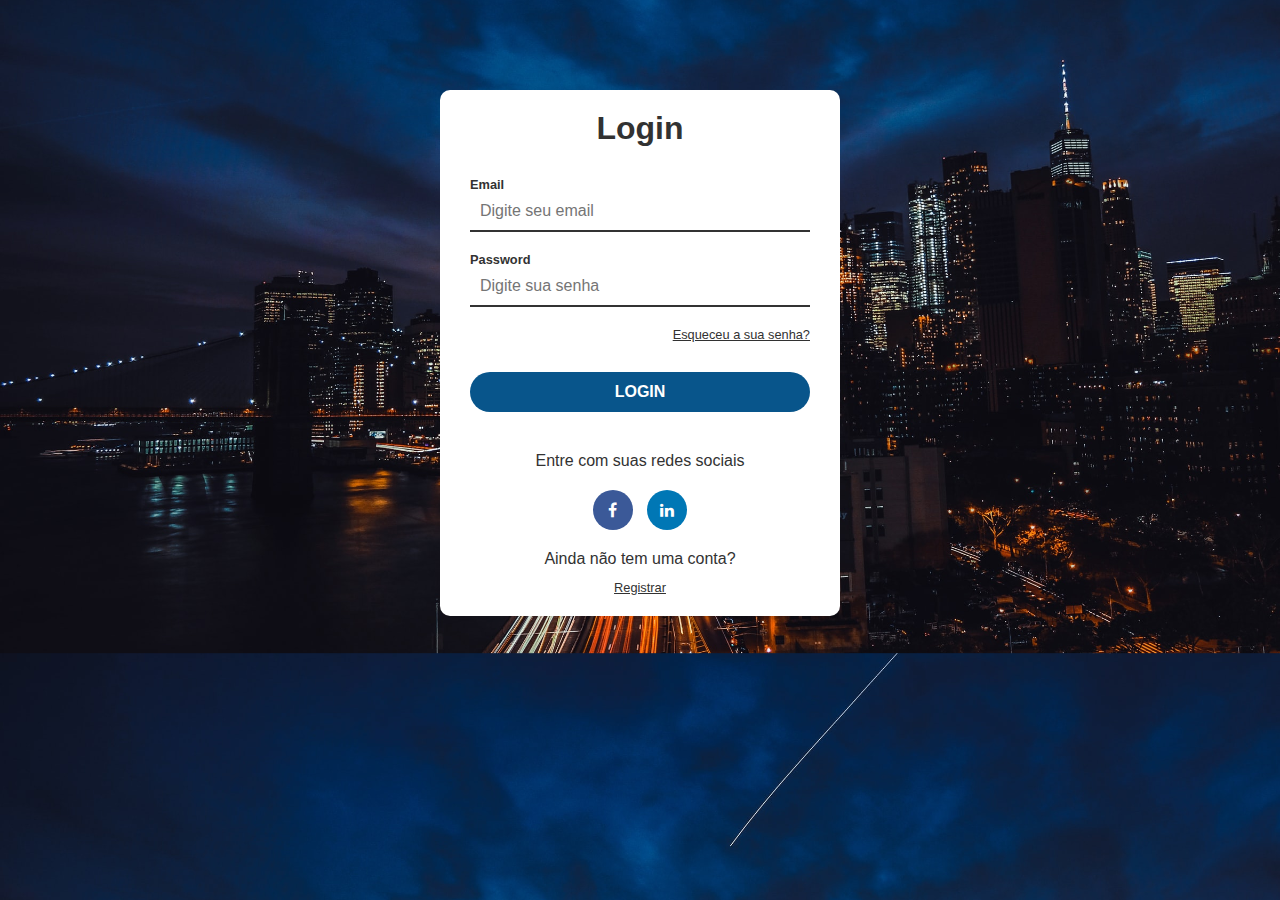
<file: index.html>
<!DOCTYPE html>
<html lang="en">
<head>
    <meta charset="UTF-8">
    <meta http-equiv="X-UA-Compatible" content="IE=edge">
    <meta name="viewport" content="width=device-width, initial-scale=1.0">
    <title>Login</title>
    <link rel="stylesheet" href="https://cdnjs.cloudflare.com/ajax/libs/font-awesome/4.7.0/css/font-awesome.min.css">
    <link rel="stylesheet" href="css/styles.css">    
</head>
<body>
  <div id="login-container">
    
      <h1>Login</h1>
      <form action="">
        <label for="email">Email</label>
        <input type="email" name= "email" id= "email" placeholder="Digite seu email" autocapitalize="off">
        <label for="passord">Password</label>
        <input type="password" name="password" id="password" placeholder="Digite sua senha" >
        <a href="#" id="forgot-pass">Esqueceu a sua senha?</a>
        <input type="submit" value="login">
      </form>

      <div id="social-container">
        <p>Entre com suas redes sociais</p>
        <i class="fa fa-facebook-f"></i>
        <i class="fa fa-linkedin"></i>
      </div>

      <div id="register-container">
          <p>Ainda não tem uma conta?</p>
          <a href="#">Registrar</a>
      </div>

   
  </div>
</body>
</html>
</file>
<file: css/styles.css>
/* geral */

* {
  margin: 0;
  padding: 0;
  box-sizing: border-box;
  font-family: Helvetica;
  color: #323232;
  border: none;
}

body {
  background-image: url('../img/background.jpg');
  background-size: cover;
  background-position-y: -200px;
}

textarea:focus, input:focus{
  outline: none;
}

a {
  font-size: .8rem;
}

a:hover {
  color: #08558B;
}

/* container login */
#login-container {
  background-color: #FFF;
  margin-left: auto;
  margin-right: auto;
  width: 400px;
  padding: 20px 30px;
  margin-top: 10vh;
  border-radius: 10px;
  text-align: center;
}

/* formulário */
form {
  margin-top: 30px;
  margin-bottom: 40px;
}

label, input {
  display: block;
  width: 100%;
  text-align: left;
}

label {
  font-weight: bold;
  font-size: .8rem;
}

input {
  border-bottom: 2px solid #323232;
  padding: 10px;
  font-size: 1rem;
  margin-bottom: 20px;
}

input:focus {
  border-bottom: 2px solid #08558B;
}

#forgot-pass {
  display: block;
  text-align: right;
}

input[type="submit"] {
  text-align: center;
  text-transform: uppercase;
  border: none;
  height: 40px;
  border-radius: 20px;
  margin-top: 30px;
  cursor: pointer;
  color: #FFF;
  background-color: #08558B;
  font-weight: bold;
}

input[type="submit"]:hover {
  background-color: #1B223C;
  transition: .5s;
}

/* redes sociais */
#social-container {
  margin-bottom: 20px;
}

#social-container p {
  margin-bottom: 20px;
}

#social-container i {
  height: 40px;
  width: 40px;
  border-radius: 50%;
  line-height: 40px;
  margin: 0 5px;
  color: #FFF;
}

.fa-facebook-f {
  background-color: #3B5998;
}

.fa-linkedin {
  background-color: #0077B5;
}

/* registrar */
#register-container p {
  margin-bottom: 10px;
}
</file>
